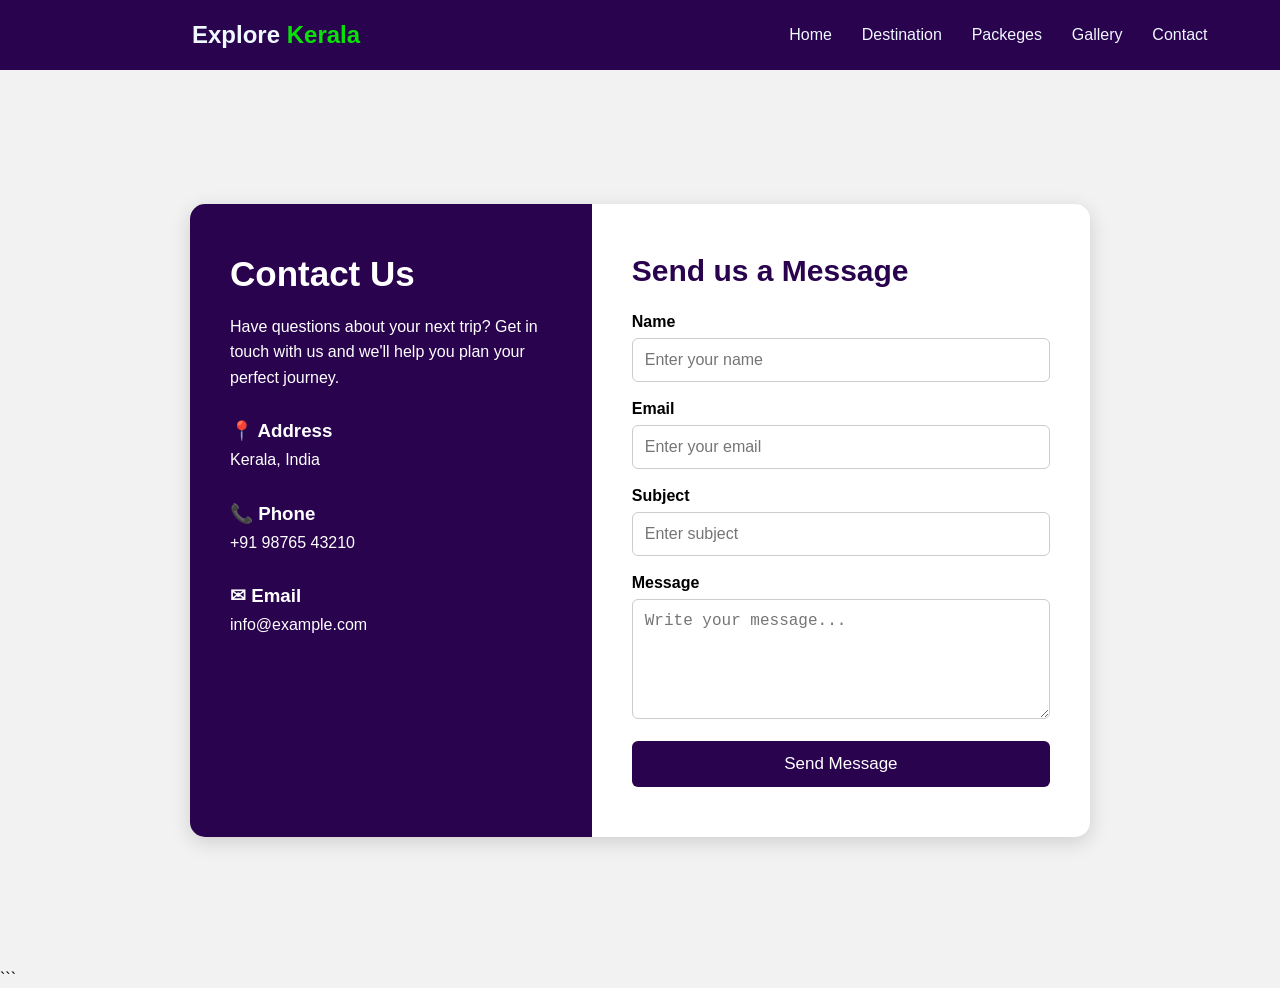
<file: contact.html>
<!doctype html>
<html lang="en">
  <head>
    <meta charset="UTF-8" />
    <meta name="viewport" content="width=device-width, initial-scale=1.0" />

    <title>Contact Us</title>

    <style>
      * {
        margin: 0;
        padding: 0;
        box-sizing: border-box;
      }

      body {
        font-family: Arial, sans-serif;
        background: #f2f2f2;
      }
      nav {
        position: relative;
        display: flex;
        justify-content: space-between;
        width: 100%;
        min-height: 70px;
        background-color: rgb(42, 3, 79);
        color: aliceblue;
        align-items: center;
        padding: 0% 15%;

        animation: color 6s ease-in-out infinite;
      }
      @keyframes color {
        0% {
          background-color: rgb(228, 193, 13);
        }
        25% {
          background-color: rgb(252, 41, 22);
        }
        50% {
          background-color: rgb(20, 20, 220);
        }
        75% {
          background-color: darkmagenta;
        }
        100% {
          background-color: rgb(246, 173, 4);
        }
      }
      .navlist {
        display: flex;

        gap: 10%;
      }
      nav h1 span {
        color: rgb(9, 225, 9);
      }
      nav h1 {
        font-family:
          "Gill Sans", "Gill Sans MT", Calibri, "Trebuchet MS", sans-serif;
      }
      .navlist li {
        list-style: none;
      }
      .navlist li a {
        text-decoration: none;
        color: aliceblue;
      }
      .navlist li a:hover {
        color: rgb(35, 174, 234);
        /* background:linear-gradient(90deg,rgb(4, 252, 45),white); */
      }
      .contact-container {
        min-height: 100vh;
        display: flex;
        justify-content: center;
        align-items: center;
        padding: 30px;
      }

      .contact-box {
        width: 900px;
        display: flex;
        background: white;
        border-radius: 15px;
        overflow: hidden;
        box-shadow: 0 5px 20px rgba(0, 0, 0, 0.15);
      }

      /* Left Side */
      .contact-info {
        flex: 1;
        background: #2a034f;
        color: white;
        padding: 50px 40px;
      }

      .contact-info h1 {
        font-size: 35px;
        margin-bottom: 20px;
      }

      .contact-info p {
        line-height: 1.6;
        margin-bottom: 30px;
      }

      .info {
        margin-bottom: 20px;
      }

      .info h3 {
        margin-bottom: 5px;
      }

      /* Form */
      .contact-form {
        flex: 1.3;
        padding: 50px 40px;
      }

      .contact-form h2 {
        font-size: 30px;
        margin-bottom: 25px;
        color: #2a034f;
      }

      .input-group {
        margin-bottom: 18px;
      }

      .input-group label {
        display: block;
        margin-bottom: 7px;
        font-weight: bold;
      }

      .input-group input,
      .input-group textarea {
        width: 100%;
        padding: 12px;
        border: 1px solid #ccc;
        border-radius: 6px;
        font-size: 16px;
        outline: none;
      }

      .input-group input:focus,
      .input-group textarea:focus {
        border-color: #2a034f;
      }

      textarea {
        height: 120px;
        resize: vertical;
      }

      button {
        width: 100%;
        padding: 13px;
        border: none;
        border-radius: 6px;
        background: #2a034f;
        color: white;
        font-size: 17px;
        cursor: pointer;
      }

      button:hover {
        background: #43077d;
      }

      /* Responsive */
      @media (max-width: 700px) {
        .contact-box {
          flex-direction: column;
        }

        .contact-info,
        .contact-form {
          padding: 35px 25px;
        }

        .contact-info h1 {
          font-size: 28px;
        }

        .contact-form h2 {
          font-size: 25px;
        }
      }
    </style>
  </head>

  <body>
    <nav>
      <h1>Explore <span>Kerala</span></h1>
      <ul class="navlist">
        <li><a href="index.html">Home</a></li>
        <li><a href="destination.html">Destination</a></li>
        <li><a href="booknow.html">Packeges</a></li>
        <li><a href="gallery.html">Gallery</a></li>
        <li><a href="contact.html">Contact</a></li>
      </ul>
    </nav>
    <div class="contact-container">
      <div class="contact-box">
        <!-- Contact Information -->
        <div class="contact-info">
          <h1>Contact Us</h1>

          <p>
            Have questions about your next trip? Get in touch with us and we'll
            help you plan your perfect journey.
          </p>

          <div class="info">
            <h3>📍 Address</h3>
            <p>Kerala, India</p>
          </div>

          <div class="info">
            <h3>📞 Phone</h3>
            <p>+91 98765 43210</p>
          </div>

          <div class="info">
            <h3>✉ Email</h3>
            <p>info@example.com</p>
          </div>
        </div>

        <!-- Contact Form -->
        <div class="contact-form">
          <h2>Send us a Message</h2>

          <form>
            <div class="input-group">
              <label for="name">Name</label>
              <input
                type="text"
                id="name"
                name="name"
                placeholder="Enter your name"
                required
              />
            </div>

            <div class="input-group">
              <label for="email">Email</label>
              <input
                type="email"
                id="email"
                name="email"
                placeholder="Enter your email"
                required
              />
            </div>

            <div class="input-group">
              <label for="subject">Subject</label>
              <input
                type="text"
                id="subject"
                name="subject"
                placeholder="Enter subject"
                required
              />
            </div>

            <div class="input-group">
              <label for="message">Message</label>
              <textarea
                id="message"
                name="message"
                placeholder="Write your message..."
                required
              ></textarea>
            </div>

            <button type="submit">Send Message</button>
          </form>
        </div>
      </div>
    </div>
  </body>
</html>
```
</file>
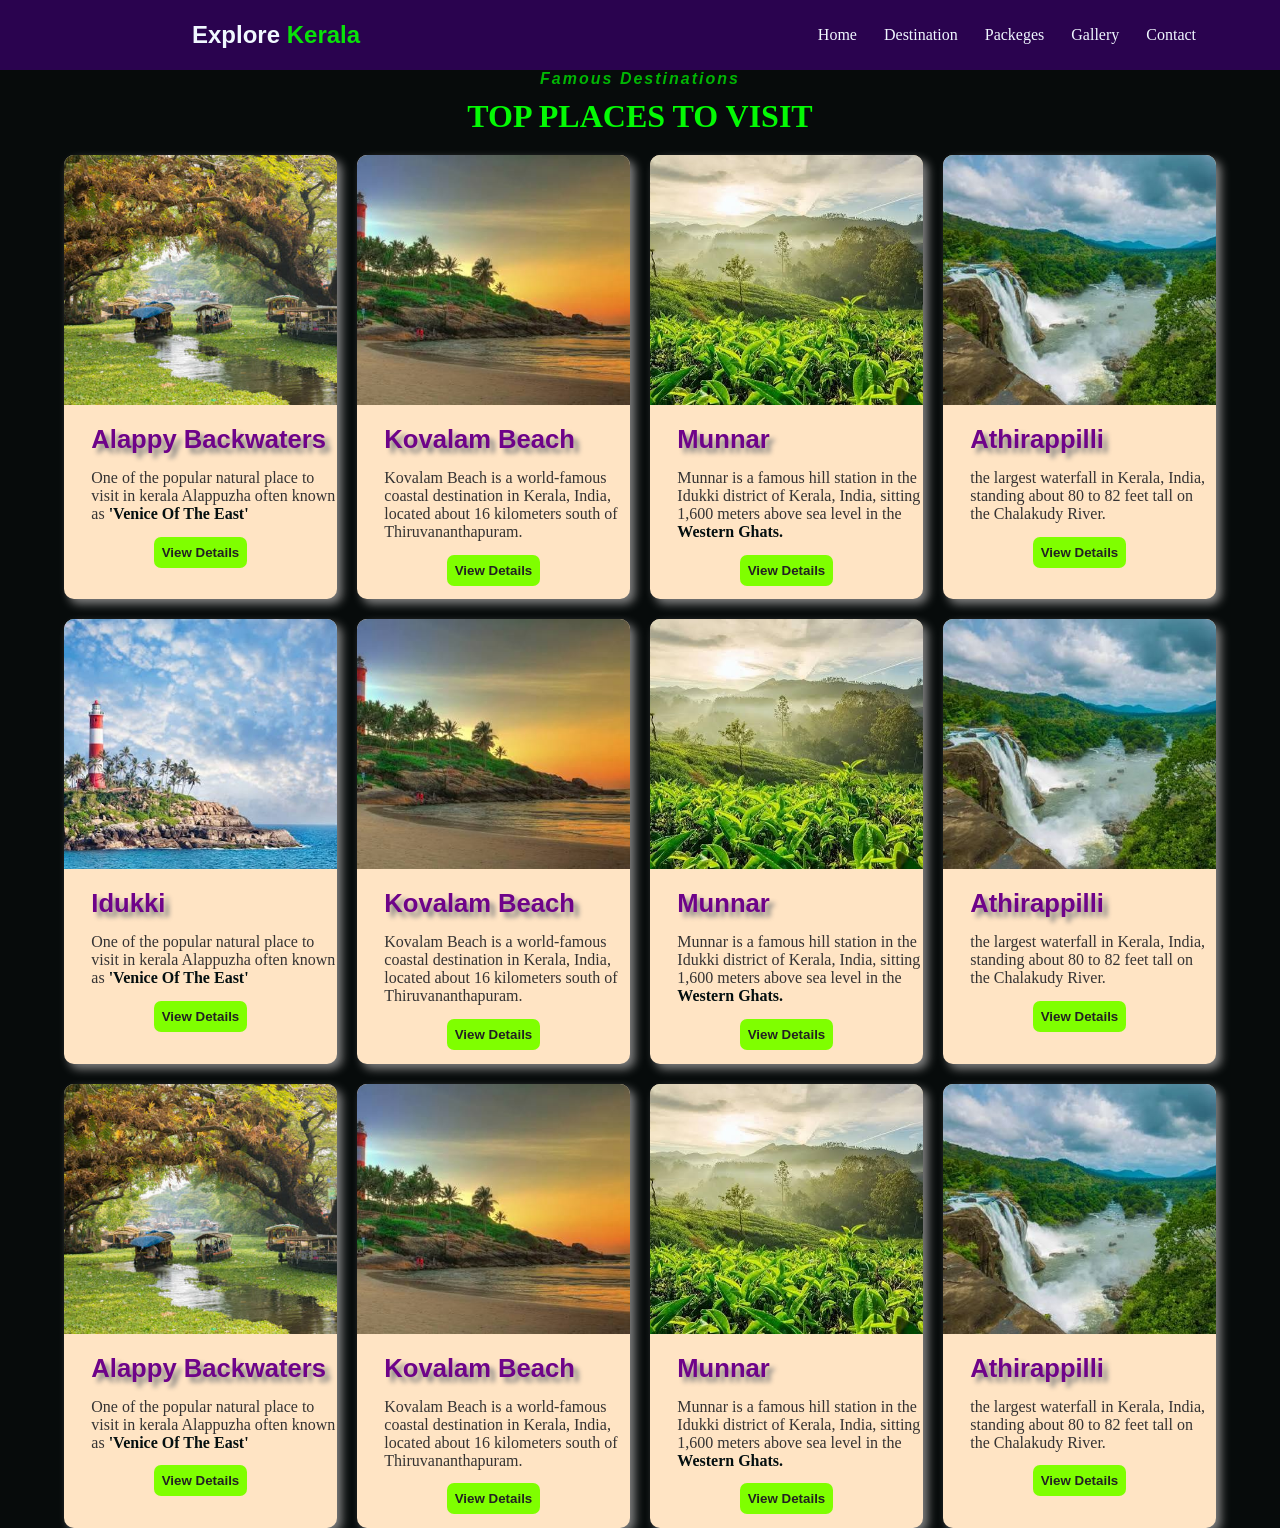
<file: destination.html>
<!doctype html>
<html lang="en">
  <head>
    <meta charset="UTF-8" />
    <meta name="viewport" content="width=device-width, initial-scale=1.0" />
    <title>Document</title>
    <link rel="stylesheet" href="destination.css" />
  </head>
  <body>
        <nav>
      <h1>Explore <span>Kerala</span> </h1>
      <ul class="navlist">
        <li><a href="index.html">Home</a></li>
        <li><a href="destination.html">Destination</a></li>
        <li><a href="booknow.html">Packeges</a></li>
        <li><a href="gallery.html">Gallery</a></li>
        <li><a href="contact.html">Contact</a></li>
      </ul>
    </nav>
    <section class="s3">
      <h5>Famous Destinations</h5>
      <h2>TOP PLACES TO VISIT</h2>
      <div class="gallery">
        <div class="card a">
          <img src="./media/alappuzha.jpg" alt="" />
          <h1>Alappy Backwaters</h1>
          <p>
            One of the popular natural place to visit in kerala Alappuzha often
            known as <span>'Venice Of The East'</span>
          </p>

          <div class="btn">
            <button><a href="">View Details</a></button>
          </div>
        </div>
        <div class="card b">
          <img src="./media/beach.jpg" alt="" />
          <h1>Kovalam Beach</h1>
          <p>
            Kovalam Beach is a world-famous coastal destination in Kerala,
            India, located about 16 kilometers south of Thiruvananthapuram.
          </p>

          <div class="btn">
            <button><a href="">View Details</a></button>
          </div>
        </div>
        <div class="card c">
          <img src="./media/munnar.jpg" alt="" />
          <h1>Munnar</h1>
          <p>
            Munnar is a famous hill station in the Idukki district of Kerala,
            India, sitting 1,600 meters above sea level in the
            <span>Western Ghats.</span>
          </p>
          <div class="btn">
            <button><a href="">View Details</a></button>
          </div>
        </div>
        <div class="card d">
          <img src="./media/waterfall.jpg" alt="" />
          <h1>Athirappilli</h1>
          <p>
            the largest waterfall in Kerala, India, standing about 80 to 82 feet
            tall on the Chalakudy River.
          </p>
          <div class="btn">
            <button><a href="">View Details</a></button>
          </div>
        </div>

        <div class="card a">
          <img src="./media/one.jpg" alt="" />
          <h1> Idukki</h1>
          <p>
            One of the popular natural place to visit in kerala Alappuzha often
            known as <span>'Venice Of The East'</span>
          </p>

          <div class="btn">
            <button><a href="">View Details</a></button>
          </div>
        </div>
        <div class="card b">
          <img src="./media/beach.jpg" alt="" />
          <h1>Kovalam Beach</h1>
          <p>
            Kovalam Beach is a world-famous coastal destination in Kerala,
            India, located about 16 kilometers south of Thiruvananthapuram.
          </p>
          <div class="btn">
            <button><a href="">View Details</a></button>
          </div>
        </div>
        <div class="card c">
          <img src="./media/munnar.jpg" alt="" />
          <h1>Munnar</h1>
          <p>
            Munnar is a famous hill station in the Idukki district of Kerala,
            India, sitting 1,600 meters above sea level in the
            <span>Western Ghats.</span>
          </p>
          <div class="btn">
            <button><a href="">View Details</a></button>
          </div>
        </div>
        <div class="card d">
          <img src="./media/waterfall.jpg" alt="" />
          <h1>Athirappilli</h1>
          <p>
            the largest waterfall in Kerala, India, standing about 80 to 82 feet
            tall on the Chalakudy River.
          </p>
          <div class="btn">
            <button><a href="">View Details</a></button>
          </div>
        </div>
        <div class="card a">
          <img src="./media/alappuzha.jpg" alt="" />
          <h1>Alappy Backwaters</h1>
          <p>
            One of the popular natural place to visit in kerala Alappuzha often
            known as <span>'Venice Of The East'</span>
          </p>
          <div class="btn">
            <button><a href="">View Details</a></button>
          </div>
        </div>
        <div class="card b">
          <img src="./media/beach.jpg" alt="" />
          <h1>Kovalam Beach</h1>
          <p>
            Kovalam Beach is a world-famous coastal destination in Kerala,
            India, located about 16 kilometers south of Thiruvananthapuram.
          </p>

          <div class="btn">
            <button><a href="">View Details</a></button>
          </div>
        </div>
        <div class="card c">
          <img src="./media/munnar.jpg" alt="" />
          <h1>Munnar</h1>
          <p>
            Munnar is a famous hill station in the Idukki district of Kerala,
            India, sitting 1,600 meters above sea level in the
            <span>Western Ghats.</span>
          </p>
          <div class="btn">
            <button><a href="">View Details</a></button>
          </div>
        </div>
        <div class="card d">
          <img src="./media/waterfall.jpg" alt="" />
          <h1>Athirappilli</h1>
          <p>
            the largest waterfall in Kerala, India, standing about 80 to 82 feet
            tall on the Chalakudy River.
          </p>
          <div class="btn">
            <button><a href="">View Details</a></button>
          </div>
        </div>
      </div>
    </section>
  </body>
</html>
</file>
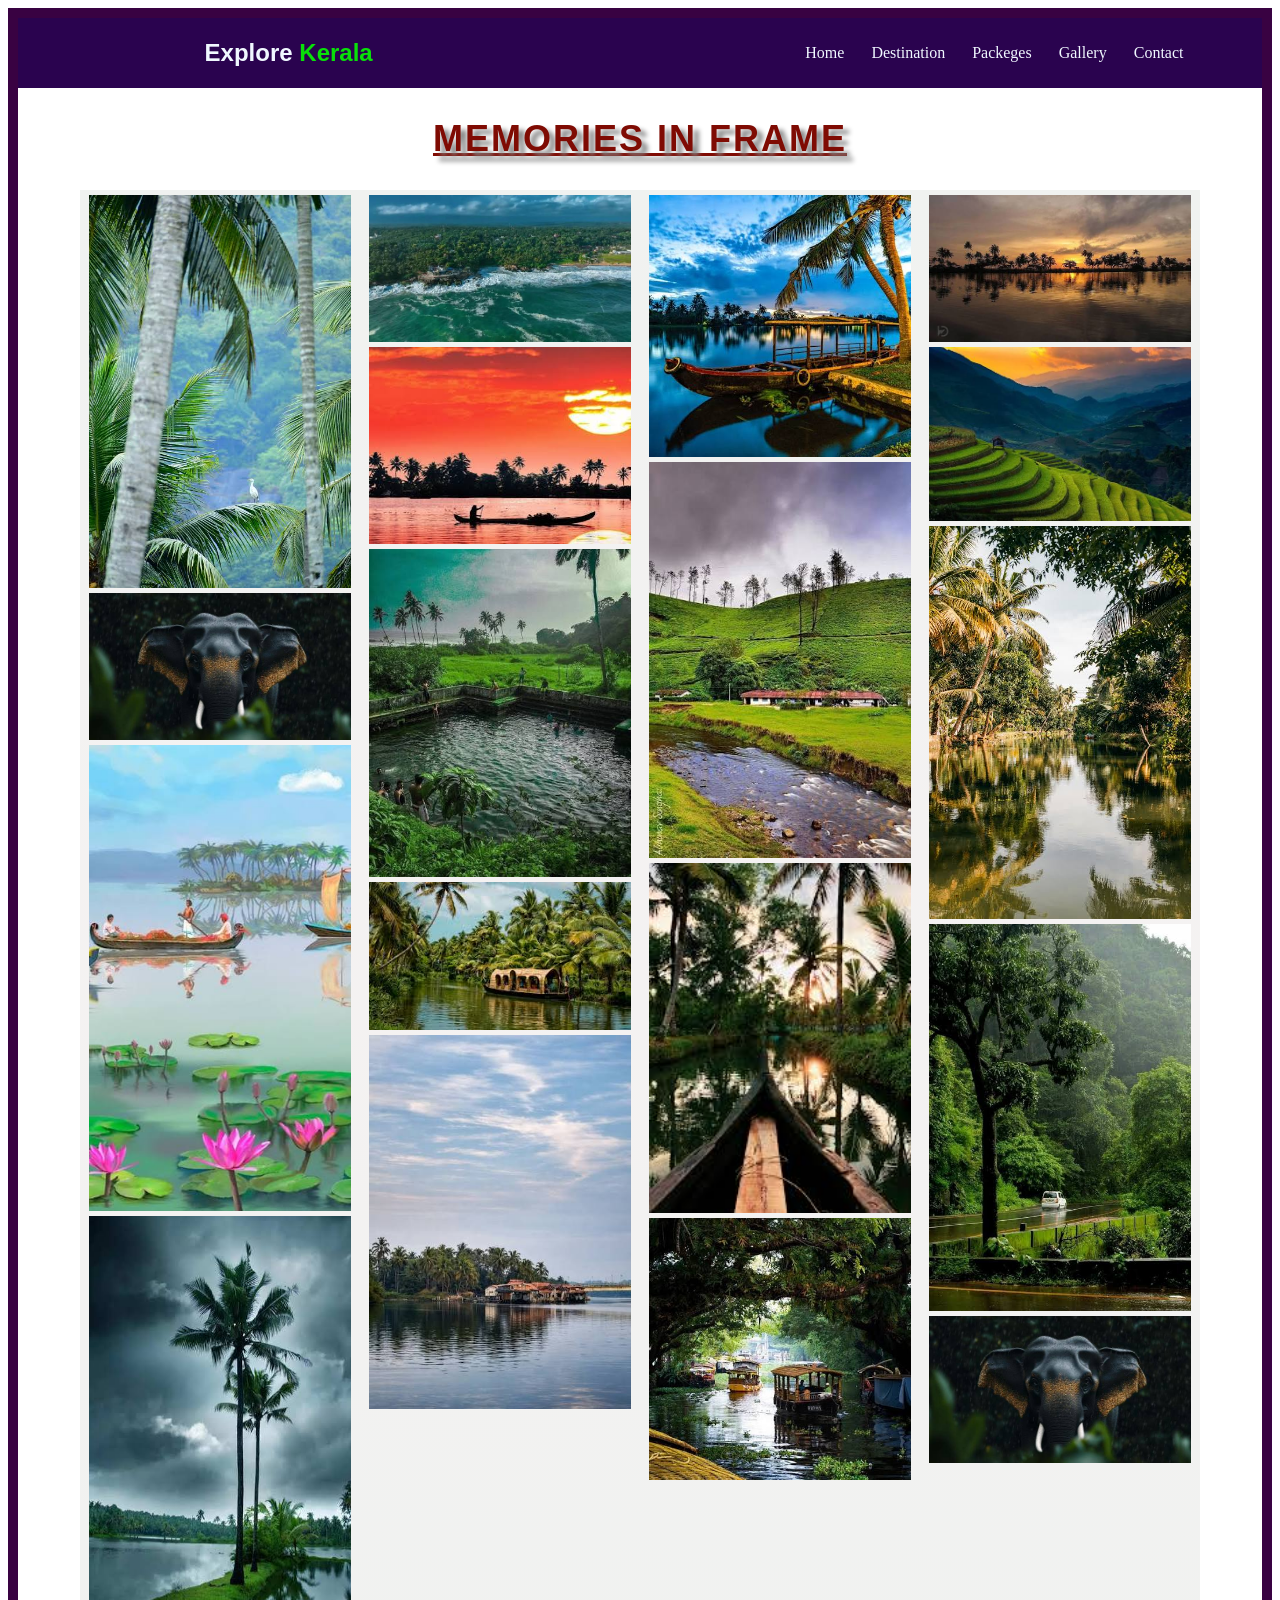
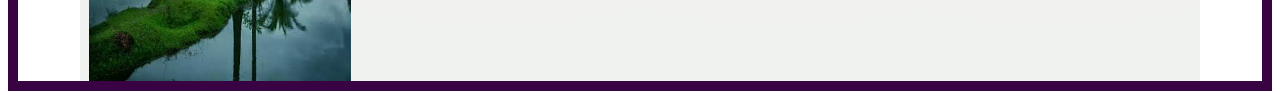
<file: gallery.html>
<!doctype html>
<html lang="en">
  <head>
    <meta charset="UTF-8" />
    <meta name="viewport" content="width=device-width, initial-scale=1.0" />
    <title>Document</title>
  </head>
  <style>
    * {
      box-sizing: border-box;
      /* background-color: rgb(250, 248, 248); */
      
    }

     body{
        border: 10px solid rgb(57, 2, 66);
     }
  nav {
  position: relative;
  display: flex;
  justify-content: space-between;
  width: 100%;
  min-height: 70px;
  background-color: rgb(42, 3, 79);
  color: aliceblue;
  align-items: center;
  padding: 0% 15%;
  
  animation: color 6s ease-in-out infinite;
}
@keyframes color{
  0%{background-color: rgb(228, 193, 13);}
  25%{background-color: rgb(252, 41, 22);}
  50%{background-color: rgb(20, 20, 220);}
  75%{background-color: darkmagenta;}
  100%{background-color: rgb(246, 173, 4);}
}
.navlist {
  display: flex;

  gap: 10%;
}
nav h1 span {
  color: rgb(9, 225, 9);
}
nav h1{
font-family: 'Gill Sans', 'Gill Sans MT', Calibri, 'Trebuchet MS', sans-serif;
}
.navlist li {
  list-style: none;
}
.navlist li a {
  text-decoration: none;
  color: aliceblue;
}
.navlist li a:hover {
  color: rgb(35, 174, 234);
  /* background:linear-gradient(90deg,rgb(4, 252, 45),white); */
}

     main{
      display: grid;
      grid-template-columns: repeat(4,1fr);
      padding: 0% 5%;
      
     }
    header{
        text-align: center;
        /* margin: 2% 2%; */
       font-family: 'Segoe UI', Tahoma, Geneva, Verdana, sans-serif;
        font-size: clamp(1.5rem,1rem,2rem);
        color: rgb(127, 11, 3);
        letter-spacing: 2px;
        text-shadow: 6px 5px 5px gray;
        text-decoration:underline;
    }

    .gallery {
        background: radial-gradient(circle,rgb(245, 242, 242),rgb(240, 242, 240));
      padding: 0px 9px;
      
    }
    .gallery img {
      margin-top: 5px;
      vertical-align: middle;
      width: 100%;
      transition: 0.8s;
    }
    .gallery img:hover{
      transform: translateY(-7px);
    }
    @media screen and (max-width: 800px) {
        main{
            /* flex: 50%;*/
            /* max-width: 50%;  */
            grid-template-columns: repeat(2,1fr);
        }
    }
    @media screen and (max-width: 600px) {
        main{
            /* flex: 100%;*/
            /* max-width: 100%;  */
            grid-template-columns: 1fr;
        }
    }
    .home a{
        display: flex;
        text-decoration: none;
        width: fit-content;
        padding: 5px 10px;
        background-color: rgb(175, 5, 87);
        margin-left: 10%;
        margin-top: 2%;
        color: azure;
        border-radius: 3px;

    }
  </style>
  <body>
      <nav>
      <h1>Explore <span>Kerala</span> </h1>
      <ul class="navlist">
        <li><a href="index.html">Home</a></li>
        <li><a href="destination.html">Destination</a></li>
        <li><a href="booknow.html">Packeges</a></li>
        <li><a href="gallery.html">Gallery</a></li>
        <li><a href="contact.html">Contact</a></li>
      </ul>
    </nav>
        <!-- <div class="home"><a href="./indux.html">Back To Home</a></div> -->

    <header> <h2>MEMORIES IN FRAME</h2></header>
    
    <main>
      <div class="gallery">
        <img src="./media/gallery/10.jpg" alt="">
        <img src="./media/gallery/11.jpg" alt="">
        <img src="./media/gallery/12.jpg" alt="">
        <img src="./media/gallery/13.jpg" alt="">
      </div>
      <div class="gallery">
        <img src="./media/gallery/14.jpg" alt="">
        <img src="./media/gallery/15.jpg" alt="">
        <img src="./media/gallery/16.jpg" alt="">
        <img src="./media/gallery/3.jpg" alt="">
        <img src="./media/gallery/17.jpg" alt="">
      </div>
      <div class="gallery">
        <img src="./media/gallery/4.jpg" alt="">
        <img src="./media/gallery/5.jpg" alt="">
        <img src="./media/gallery/6.jpg" alt="">
        <img src="./media/gallery/7.jpg" alt="">
      </div>
      <div class="gallery">
        <img src="./media/gallery/8.jpg" alt="">
        <img src="./media/gallery/9.jpg" alt="">
        <img src="./media/gallery/img1.jpg" alt="">
        <img src="./media/gallery/img2.jpg" alt="">
        <img src="./media/gallery/11.jpg" alt="">
      </div>
    </main>
  </body>
</html>
</file>
<file: destination.css>
*{
    margin: 0;
    padding: 0;
    box-sizing: border-box;
}
body{
  background-color: rgb(7, 11, 11);
}
nav {
  position: relative;
  display: flex;
  justify-content: space-between;
  width: 100%;
  min-height: 70px;
  background-color: rgb(42, 3, 79);
  color: aliceblue;
  align-items: center;
  padding: 0% 15%;
  
  animation: color 6s ease-in-out infinite;
}
@keyframes color{
  0%{background-color: rgb(228, 193, 13);}
  25%{background-color: rgb(252, 41, 22);}
  50%{background-color: rgb(20, 20, 220);}
  75%{background-color: darkmagenta;}
  100%{background-color: rgb(246, 173, 4);}
}
.navlist {
  display: flex;

  gap: 10%;
}
nav h1 span {
  color: rgb(9, 225, 9);
}
nav h1{
font-family: 'Gill Sans', 'Gill Sans MT', Calibri, 'Trebuchet MS', sans-serif;
}
.navlist li {
  list-style: none;
}
.navlist li a {
  text-decoration: none;
  color: aliceblue;
}
.navlist li a:hover {
  color: rgb(35, 174, 234);
  /* background:linear-gradient(90deg,rgb(4, 252, 45),white); */
}
.s3{

  width: 100%;
  /* margin: 50px 0px; */
}
.s3 h2{
  text-align: center;
  color: rgb(4, 250, 4);
  font-size: 2rem;
  margin: 10px 0px;
}
.gallery{
 display: flex;
 padding: 0% 5%;
 justify-content: center;
  margin-top: 20px;
  display: grid;
  grid-template-columns: repeat(4,minmax(0,1fr));
  grid-template-rows: repeat(3,auto);
  gap: 20px;

  
}
.gallery .card{
 
  /* display: grid;
  grid-template-rows: 50% auto 1fr auto; */
  display: flex;
  flex-direction: column;
  border-radius: 10px 10px;
  transition: 0.3s;
  box-shadow: 5px 5px 10px gray;
  background-color: bisque;
}
.gallery .card:hover{
  transform: translateY(-5px);
}

.card img{
  width: 100%;
  height: 250px;
  border-radius: 10px 10px 0px 0px;
  object-fit: cover;
}

.s3 h5{
  text-align: center;
  color:rgb(1, 183, 4) ;
  font-style: italic;
  font-family: 'Trebuchet MS', 'Lucida Sans Unicode', 'Lucida Grande', 'Lucida Sans', Arial, sans-serif;
  letter-spacing: 2px;
  font-size: medium;
}
.card  h1{
  padding-top: 20px;
  color: rgb(110, 3, 137);
  /* text-align: center; */
  padding-left: 10%;
  font-size: 1.6rem;
  font-family: 'Gill Sans', 'Gill Sans MT', Calibri, 'Trebuchet MS', sans-serif;
  text-shadow: 5px 5px 5px gray;
}
 p{
  padding-top: 15px;
  padding-left: 10%;
  /* padding: 10px 0px; */
  color: rgb(53, 51, 51);
}
 span{
  color: rgb(4, 15, 16);
  font-weight: bold;
}
.btn{
  display: flex;
  justify-content: center;
  align-items: center;
  padding-bottom: 5%;
  padding-top: 5%;
}
button:hover{
  background: radial-gradient(circle,rgb(0, 217, 255), rgb(255, 45, 227));
  color: aliceblue;
}
.card button{

  padding: 8px 8px;
  background-color: chartreuse;
  border: 2px;
  border-radius: 7px;
  text-align: center;
  width:fit-content;
 
}
.card button a{
  text-decoration: none;
  color: rgb(34, 33, 33);
  font-weight: bold;
}
@media (max-width: 1000px) {
    .gallery {
        grid-template-columns: repeat(2, minmax(0, 1fr));
    }
}
@media  (max-width:650px)
{
  .gallery{
    grid-template-columns: 1fr;
  }
}
</file>
